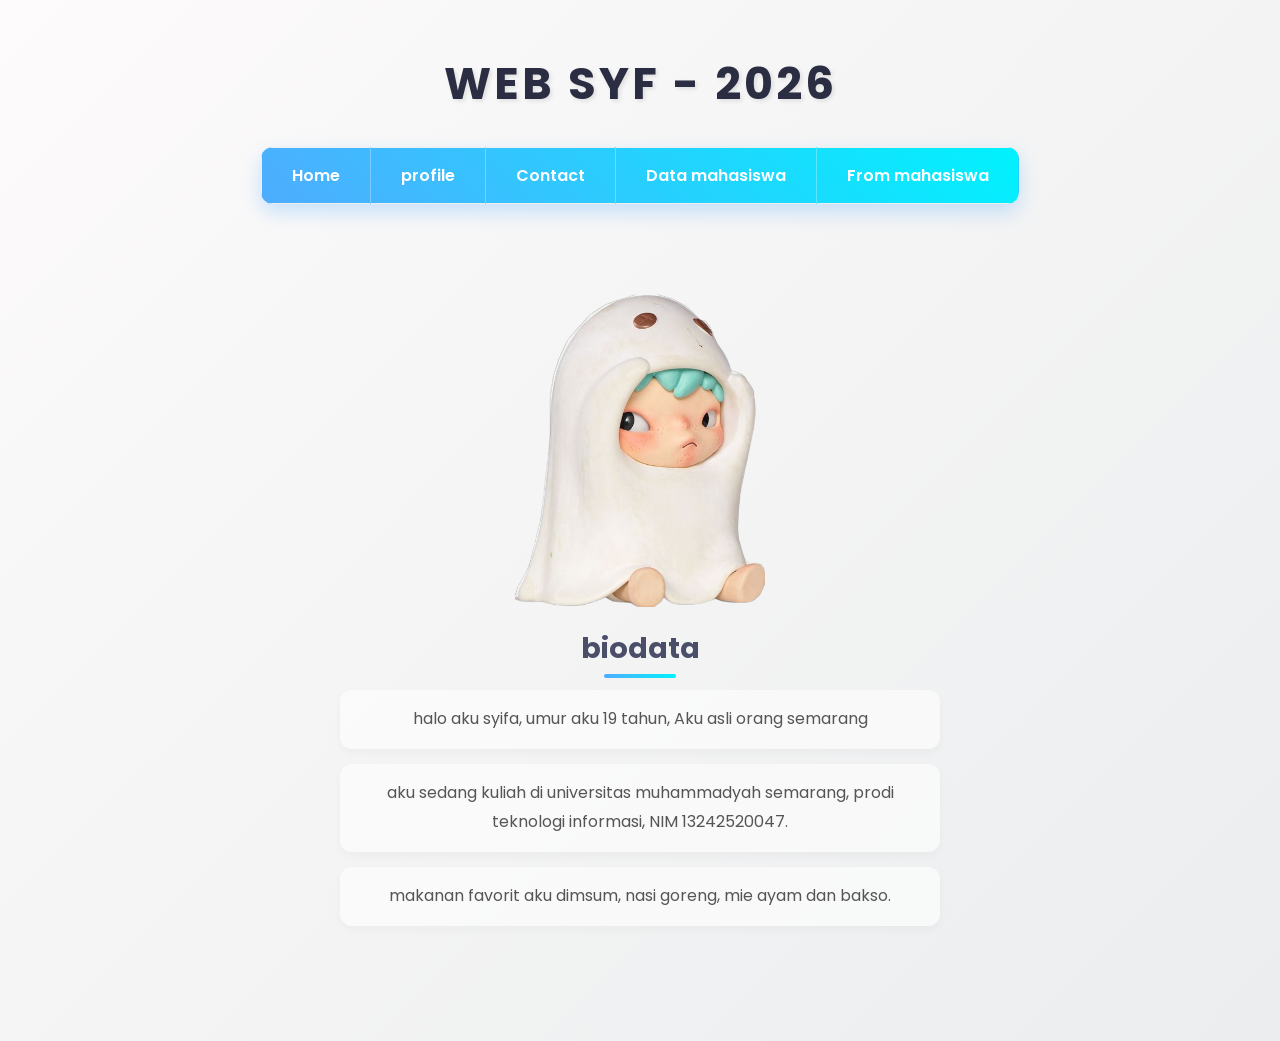
<file: index.html>
<html>
    <head>
        <title>
            WEB TI SYF - 2026
        </title>
        <link rel="stylesheet" href="aset/css/style.css">
    </head>
    <h1 align="center">
            WEB SYF - 2026
    </h1>
    <table border="1" align="center" cellspacing="0" cellpadding="10px">
        <tr>
            <td>
                <a href="index.html" = >Home</a>
            </td>
            <td>
                <a href="profile.html" = >profile</a>
            </td>
            <td> 
                <a href="kontak.html" = >Contact</a>
            </td>
            <td>
                <a href="mahasiswa.html">Data mahasiswa</a>
            </td>
            <td>
                <a href="tambah data.html">From mahasiswa</a>
            </td>
        </tr>
    </table>
    <br><br>
    <center>
        <img src="aset/image/hirono5.png" width="250px" 
        alt="hirono5"/>
    </center>
    <body>
        <h2>
            biodata
        </h2>
        <p>
            halo aku syifa, umur aku 19 tahun, Aku asli orang semarang
        </p>
        <p>aku sedang kuliah di
            universitas muhammadyah semarang, prodi teknologi informasi, NIM 13242520047.
        </p>
        <p>
            makanan favorit aku dimsum, nasi goreng, mie ayam dan bakso.
        </p>
        <br><br>

    </body>
</html>
</file>
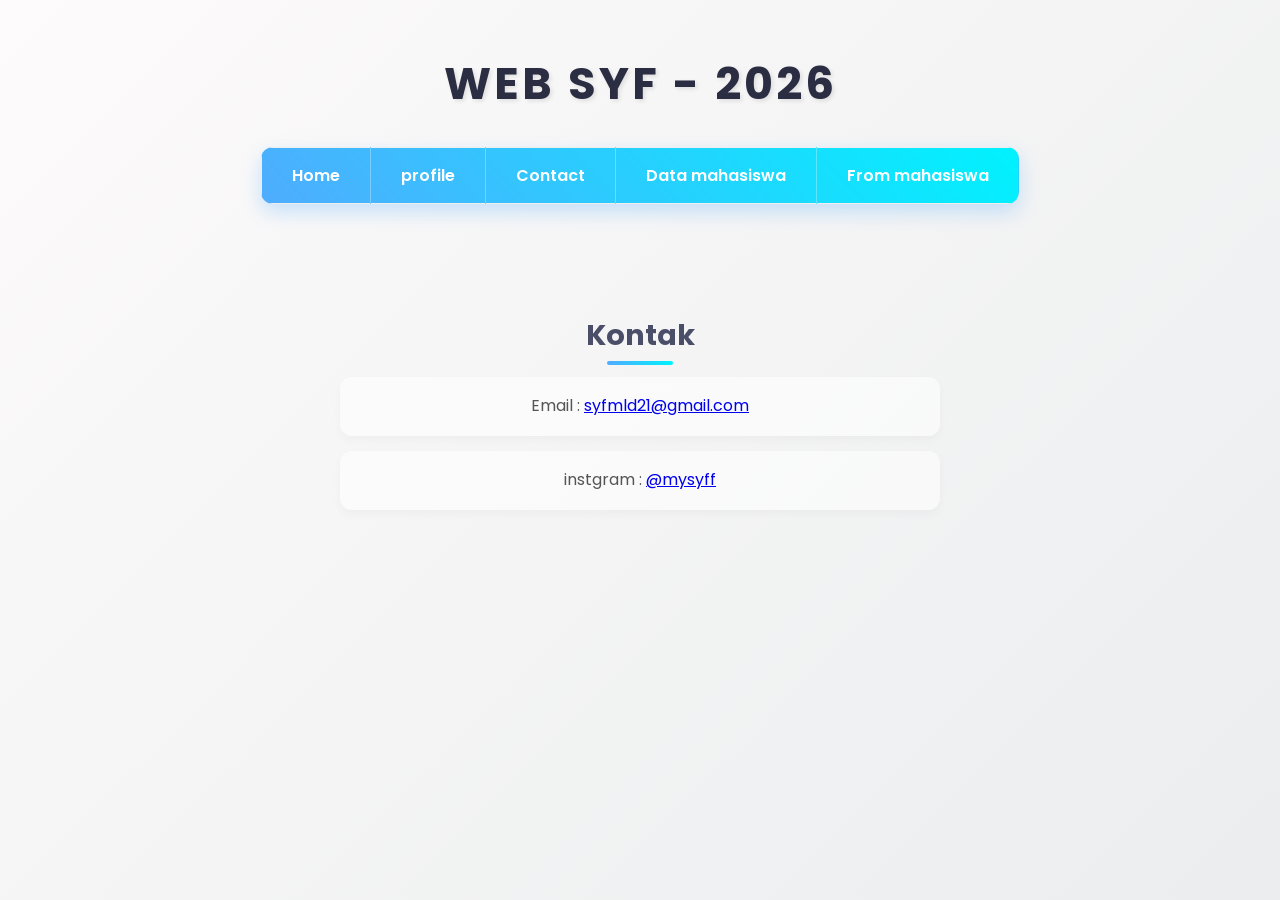
<file: kontak.html>
<html>
    <head>
        <title>
            WEB TI SYF - 2026
        </title>
        <link rel="stylesheet" href="aset/css/style.css">
    </head>
    <body>
        <h1 align="center">
            WEB SYF - 2026
    </h1>
    <table border="1" align="center" cellspacing="0" cellpadding="10px">
        <tr>
            <td>
                <a href="index.html" = >Home</a>
            </td>
            <td>
                <a href="profile.html" = >profile</a>
            </td>
            <td> 
                <a href="kontak.html" = >Contact</a>
            </td>
            <td>
                <a href="mahasiswa.html">Data mahasiswa</a>
            </td>
            <td>
                <a href="tambah data.html">From mahasiswa</a>
            </td>
        </tr>
    </table>
    <br><br>
        <h2>
            Kontak
        </h2>
        <p>
            Email :
           <a href="https://syfmld@gmail.com"> syfmld21@gmail.com</a>
        </p>
        <p>
            instgram : 
            <a href="https://@mysyff">@mysyff</a>

        </p>
    </body>
</html>
</file>
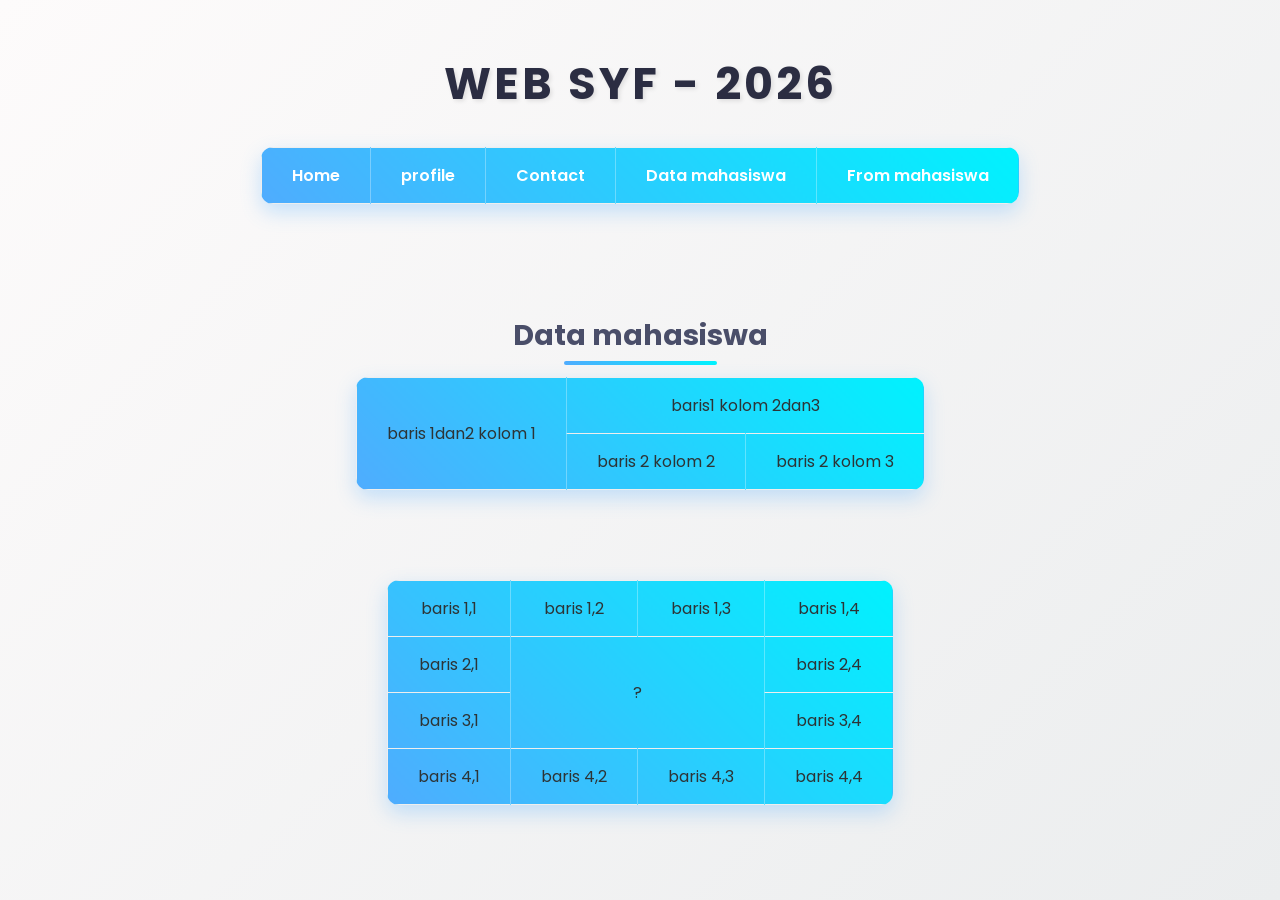
<file: mahasiswa.html>
<!DOCTYPE html>
<html lang="en">
<head>
    <meta charset="UTF-8">
    <meta name="viewport" content="width=device-width, initial-scale=1.0">
    <title>Data mahasiswa</title>
    <link rel="stylesheet" href="aset/css/style.css">
</head>
<body>
    <h1 align="center">
            WEB SYF - 2026
    </h1>
    <table border="1" align="center" cellspacing="0" cellpadding="10px">
        <tr>
            <td>
                <a href="index.html" = >Home</a>
            </td>
            <td>
                <a href="profile.html" = >profile</a>
            </td>
            <td> 
                <a href="kontak.html" = >Contact</a>
            </td>
            <td>
                <a href="mahasiswa.html">Data mahasiswa</a>
            </td>
            <td>
                <a href="tambah data.html">From mahasiswa</a>
            </td>
        </tr>
    </table>
    <br><br>
    <h2>Data mahasiswa</h2>
    <table border="1" cellpading="5px">
        <tr>
            <td rowspan="2"> baris 1dan2 kolom 1</td>
            <td colspan="2">baris1 kolom 2dan3</td>
            <!-- <td>baris 1 kolom 2</td> -->
        </tr>
        <tr>
            <td>baris 2 kolom 2</td>
            <td>baris 2 kolom 3</td>
            <!-- <td>baris 2 klom 3</td> -->
        </tr>
    </table>
    <br> <br>
    <table border="1" cellpading="5px">
        <tr>
            <td> baris 1,1</td>
            <td> baris 1,2</td>
            <td> baris 1,3</td>
            <td> baris 1,4</td>
        </tr>
        <tr>
            <td>baris 2,1 </td>
            <td rowspan="2" colspan="2" align="center"> ? </td>
            <!-- <td >baris 2,3</td> -->
            <td>baris 2,4</td>
        </tr>
        <tr>
            <td>baris 3,1 </td>
            <td>baris 3,4 </td>
            <!-- <td>baris 3,3</td>
            <td>baris 3,4</td> -->
        </tr>
        <tr>
            <td>baris 4,1 </td>
            <td>baris 4,2 </td>
            <td>baris 4,3</td>
            <td>baris 4,4</td>
        </tr>
    </table>
</body>
</html>
</file>
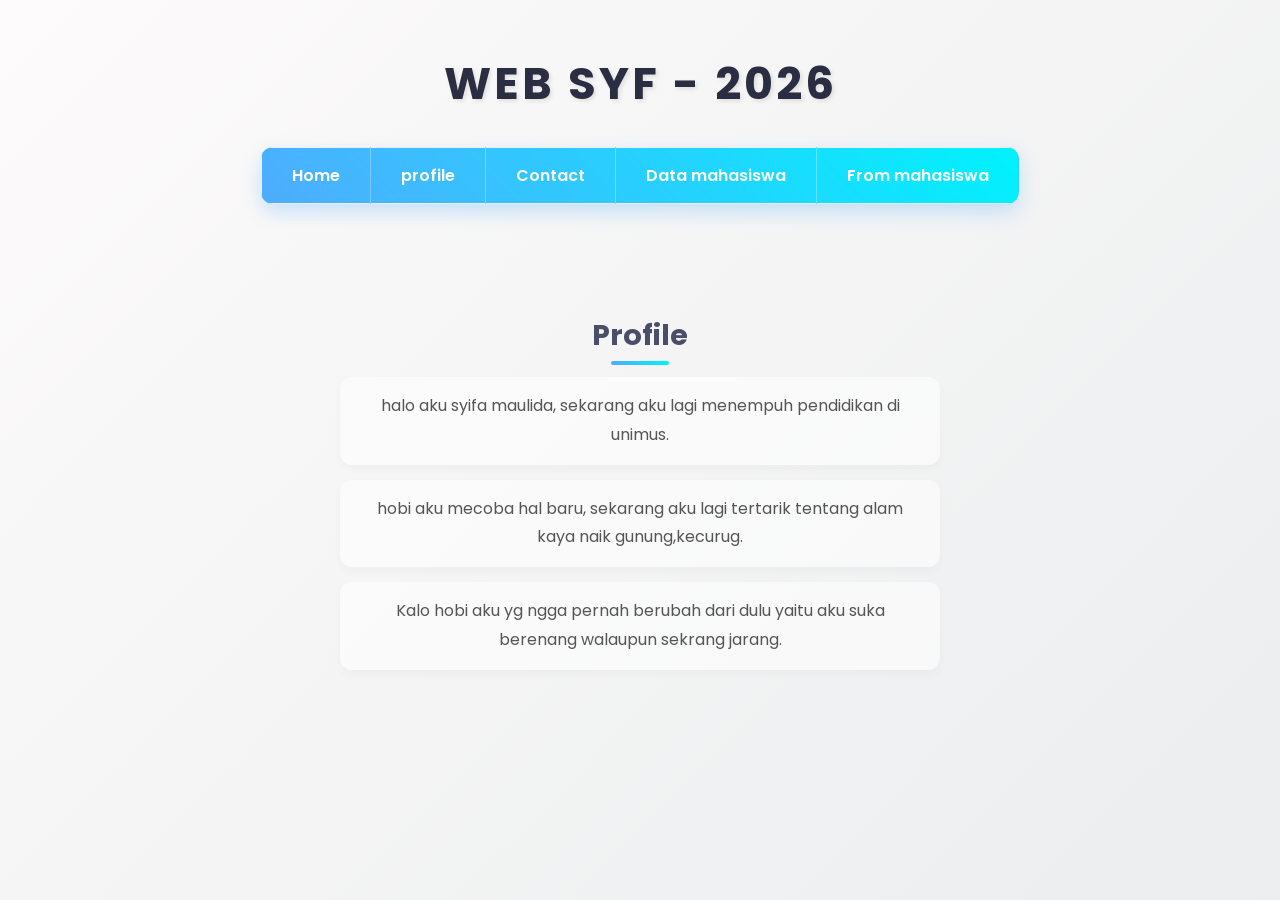
<file: profile.html>
<html>
    <head>
        <title>
            WEB TI SYF - 2026
        </title>
        <link rel="stylesheet" href="aset/css/style.css">
    </head>
    <body>
        <h1 align="center">
            WEB SYF - 2026
    </h1>
    <table border="1" align="center" cellspacing="0" cellpadding="10px">
        <tr>
            <td>
                <a href="index.html" = >Home</a>
            </td>
            <td>
                <a href="profile.html" = >profile</a>
            </td>
            <td> 
                <a href="kontak.html" = >Contact</a>
            </td>
            <td>
                <a href="mahasiswa.html">Data mahasiswa</a>
            </td>
            <td>
                <a href="tambah data.html">From mahasiswa</a>
            </td>
        </tr>
    </table>
    <br><br>
        <h2>
            Profile
        </h2>
        <p>
            halo aku syifa maulida, sekarang aku lagi menempuh pendidikan
            di unimus.
        </p>
        <p>
            hobi aku mecoba hal baru, sekarang aku lagi tertarik
            tentang alam kaya naik gunung,kecurug.
        </p>
        <p>
            Kalo hobi aku yg ngga 
            pernah berubah dari dulu yaitu aku suka berenang walaupun sekrang jarang.
        </p>
    </body>
</html>
</file>
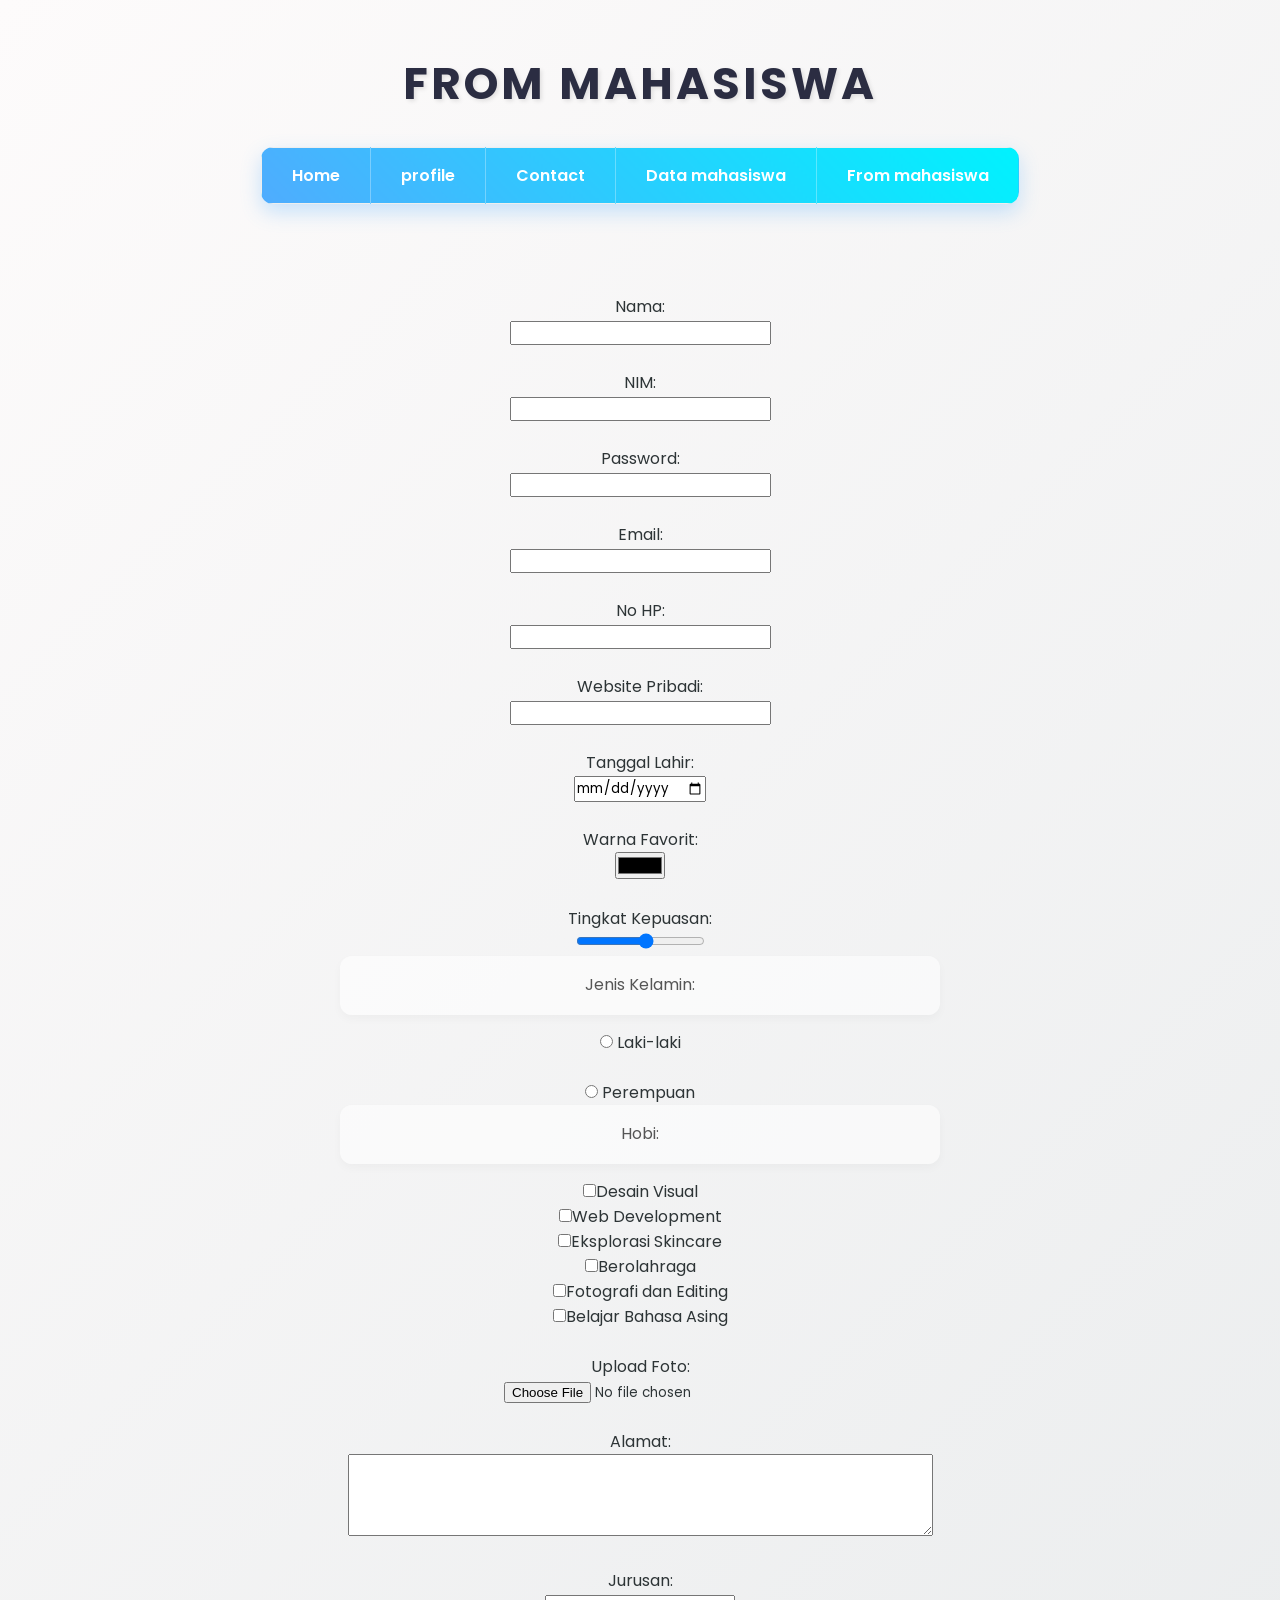
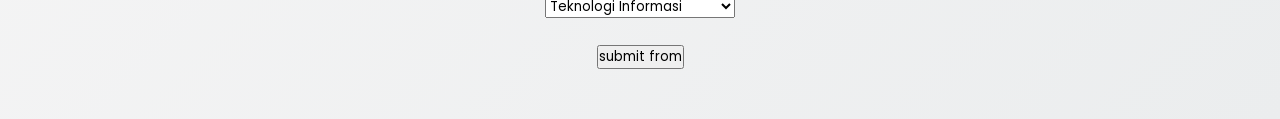
<file: tambah data.html>
<!DOCTYPE html>
<html lang="en">
<head>
    <meta charset="UTF-8">
    <meta name="viewport" content="width=device-width, initial-scale=1.0">
    <title>Data mahasiswa</title>
    <link rel="stylesheet" href="aset/css/style.css">
</head>
<body>
    <h1 align="center">
            FROM MAHASISWA
    </h1>
    <table border="1" align="center" cellspacing="0" cellpadding="10px">
        <tr>
            <td>
                <a href="index.html" = >Home</a>
            </td>
            <td>
                <a href="profile.html" = >profile</a>
            </td>
            <td> 
                <a href="kontak.html" = >Contact</a>
            </td>
            <td>
                <a href="mahasiswa.html">Data mahasiswa</a>
            </td>
            <td>
                <a href="tambah data.html">From mahasiswa</a>
            </td>
        </tr>
    </table>
 <br><br>
    <form>
    <label for="nama">Nama:</label>
    <br>
    <input type="text" id="nama" name="nama">
    <br><br>
    <label for="nim">NIM:</label>
    <br>
    <input type="number" id="nim" name="nim">
    <br><br>
    <label for="password">Password:</label>
    <br>
    <input type="password" id="password" name="password">
    <br><br>
    <label for= "email">Email:</label><br>
    <input type="email" id="email" name="email">
    <br><br>
    <label for="nohp">No HP:</label><br>
    <input type="tel" id="nohp" name="nohp">
    <br><br>
    <label for="website">Website Pribadi:</label>
    <br>
    <input type="url" id="website" name="website">
    <br><br>
    <label for="tanggal_lahir">Tanggal Lahir:</label>
    <br>
    <input type="date" id="tanggal_lahir" name="tanggal_lahir">
    <br><br>
    <label for="warna">Warna Favorit:</label>
    <br>
    <input type="color" id="warna" name="warna">
    <br><br>
    <label for="kepuasan">Tingkat Kepuasan:</label>
    <br>
    <input type="range" id="kepuasan" name="kepuasan" min="1" max="10">
    <br>
    <p>Jenis Kelamin:</p>
    <input type="radio" id="pria" name="gender" value="Pria">
    <label for="pria">Laki-laki</label>
    <br><br>
    <input type="radio" id="wanita" name="gender" value="Wanita">
    <label for="wanita">Perempuan</label>
    <br>
    <p>Hobi:</p>
    <input type="checkbox" id="hobi1" name="hobi1" value="Desain"><label for="hobi1">Desain Visual</label>
    <br>
    <input type="checkbox" id="hobi2" name="hobi2" value="Coding"><label for="hobi2">Web Development</label>
    <br>
    <input type="checkbox" id="hobi3" name="hobi3" value="Skincare"><label for="hobi3">Eksplorasi Skincare</label>
    <br>
    <input type="checkbox" id="hobi4" name="hobi4" value="Olahraga"><label for="hobi3">Berolahraga</label>
    <br>
    <input type="checkbox" id="hobi4" name="hobi4" value="Fotografi dan Editing"><label for="hobi3">Fotografi dan Editing</label>
    <br>
    <input type="checkbox" id="hobi4" name="hobi4" value="Belajar Bahasa Asing"><label for="hobi3">Belajar Bahasa Asing</label>
    <br><br>
    <label for="foto">Upload Foto:</label><br>
    <input type="file" id="foto" name="foto">
    <br><br>
    <label for="alamat">Alamat:</label><br>
    <textarea id="alamat" name="alamat" rows= "4" cols="50"></textarea>
    <br><br>
    <label for="jurusan">Jurusan:</label><br>
    <select id="jurusan" name="jurusan">
    <option value= "Teknologi Informasi">Teknologi Informasi</option>
    <option value="DKV">Desain Komunikasi Visual</option>
    <option value="Sistem Informasi">Teknik Informatika</option>
    <option value="Sistem Informasi">Teknik Mesin</option>
    <option value="Sistem Informasi">Rekayasa Sipil</option>
    <option value="Sistem Informasi">Arsitektur</option>   
    </select>
    <br><br>
    <input type="submit" value="submit from">
    </form>
</body>
</html>
</file>
<file: aset/css/style.css>
/* --- style.css --- */

/* Mengambil font 'Poppins' dari Google Fonts agar lebih estetik */
@import url('https://fonts.googleapis.com/css2?family=Poppins:wght@400;600;700&display=swap');

* {
    margin: 0;
    padding: 0;
    box-sizing: border-box;
    font-family: 'Poppins', sans-serif;
}

body {
    background: linear-gradient(135deg, #fdfbfb 0%, #ebedee 100%);
    color: #2d3436;
    text-align: center; 
    padding: 50px 20px;
    min-height: 100vh;
}

h1 {
    color: #2b2d42;
    font-size: 2.8rem;
    margin-bottom: 30px;
    text-transform: uppercase;
    letter-spacing: 3px;
    text-shadow: 2px 2px 4px rgba(0, 0, 0, 0.1); 
}

/* --- Styling Khusus Tabel Menu (POSISI TETAP SAMA) --- */
table {
    margin: 0 auto 40px auto; /* Membuat tabel tetap di tengah */
    border-collapse: collapse; /* Menyatukan garis batas tabel agar mulus */
    background: linear-gradient(45deg, #4facfe 0%, #00f2fe 100%);
    border-radius: 12px; /* Membuat sudut tabel melengkung */
    overflow: hidden; /* Mencegah warna keluar dari lengkungan */
    box-shadow: 0 8px 20px rgba(79, 172, 254, 0.3); /* Efek bayangan */
    border: none; /* Menghilangkan border kaku bawaan HTML */
}

td {
    padding: 15px 30px;
    border-right: 1px solid rgba(255, 255, 255, 0.3); /* Garis pemisah transparan antar menu */
    transition: background 0.3s ease;
}

/* Menghilangkan garis pemisah di menu paling kanan */
td:last-child {
    border-right: none;
}

/* Efek saat sel tabel disentuh kursor */
td:hover {
    background: rgba(255, 255, 255, 0.2); 
}

table a {
    text-decoration: none;
    color: #ffffff;
    font-weight: 600;
    font-size: 16px;
    display: block; /* Membuat seluruh area kotak bisa diklik, bukan cuma teksnya */
    transition: transform 0.3s ease;
}

/* Teks sedikit membesar saat disentuh */
table a:hover {
    transform: scale(1.05);
}


img:hover {
    transform: scale(1.05);
}

h2 {
    color: #4a4e69;
    font-size: 1.8rem;
    margin-top: 20px;
    margin-bottom: 20px;
    position: relative;
    display: inline-block;
}

h2::after {
    content: '';
    width: 60%;
    height: 4px;
    background: linear-gradient(90deg, #4facfe, #00f2fe);
    position: absolute;
    bottom: -8px;
    left: 20%;
    border-radius: 2px;
}

/* --- Tampilan Teks Biodata --- */
p {
    max-width: 600px; 
    margin: 0 auto 15px auto; 
    line-height: 1.8;
    font-size: 16px;
    color: #555555;
    background: rgba(255, 255, 255, 0.6); 
    padding: 15px 20px;
    border-radius: 12px;
    box-shadow: 0 4px 10px rgba(0, 0, 0, 0.03);
}
</file>
